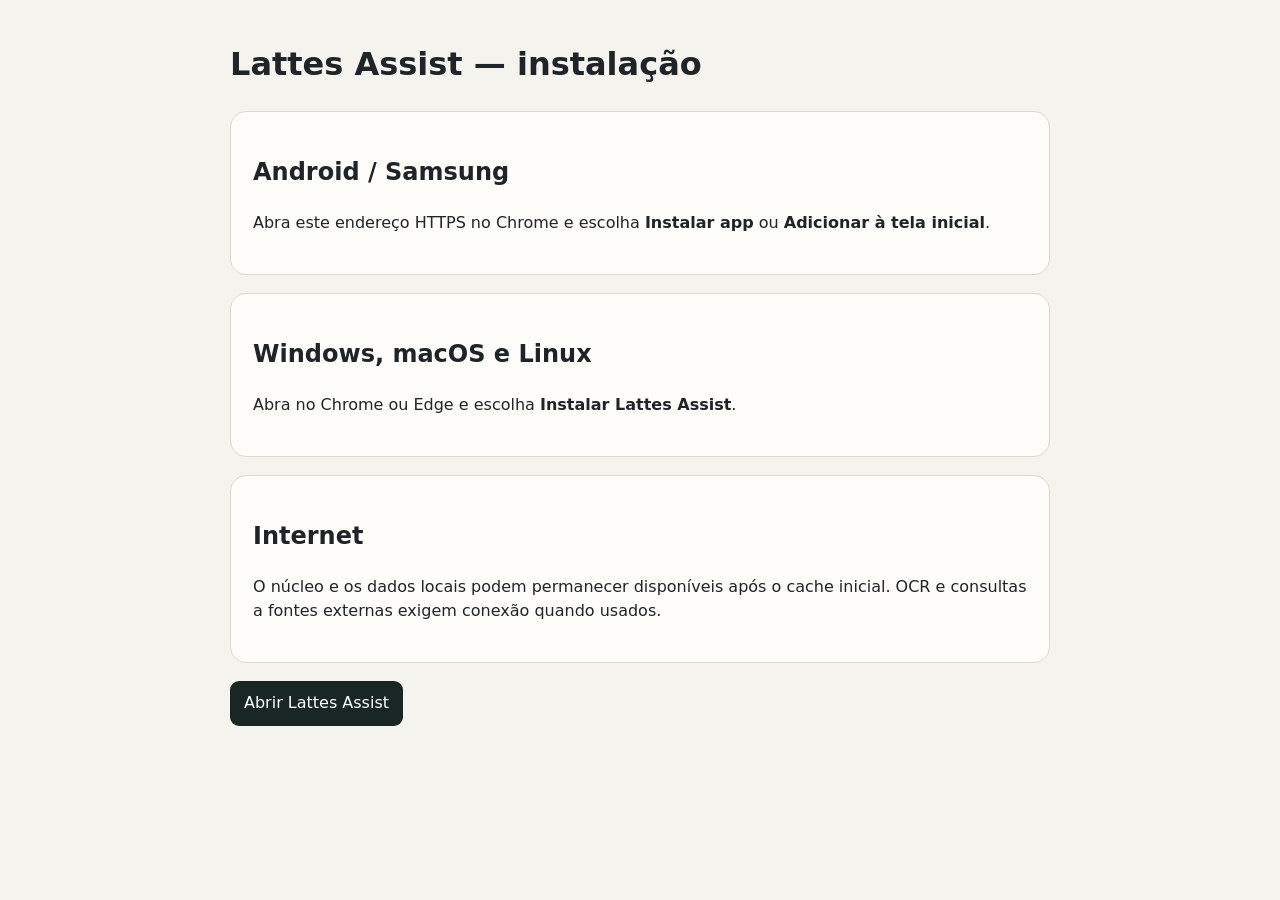
<file: instalar.html>
<!doctype html><html lang="pt-BR"><head><meta charset="utf-8"><meta name="viewport" content="width=device-width,initial-scale=1"><title>Instalar Lattes Assist</title><style>body{font-family:system-ui;max-width:820px;margin:40px auto;padding:0 20px;line-height:1.55;color:#1f2428;background:#f5f3ee}.card{background:#fffdf9;border:1px solid #ddd8cf;border-radius:16px;padding:22px;margin:18px 0}.btn{display:inline-block;background:#182724;color:white;padding:10px 14px;border-radius:9px;text-decoration:none}</style></head><body><h1>Lattes Assist — instalação</h1><div class="card"><h2>Android / Samsung</h2><p>Abra este endereço HTTPS no Chrome e escolha <strong>Instalar app</strong> ou <strong>Adicionar à tela inicial</strong>.</p></div><div class="card"><h2>Windows, macOS e Linux</h2><p>Abra no Chrome ou Edge e escolha <strong>Instalar Lattes Assist</strong>.</p></div><div class="card"><h2>Internet</h2><p>O núcleo e os dados locais podem permanecer disponíveis após o cache inicial. OCR e consultas a fontes externas exigem conexão quando usados.</p></div><p><a class="btn" href="index.html">Abrir Lattes Assist</a></p></body></html>
</file>
